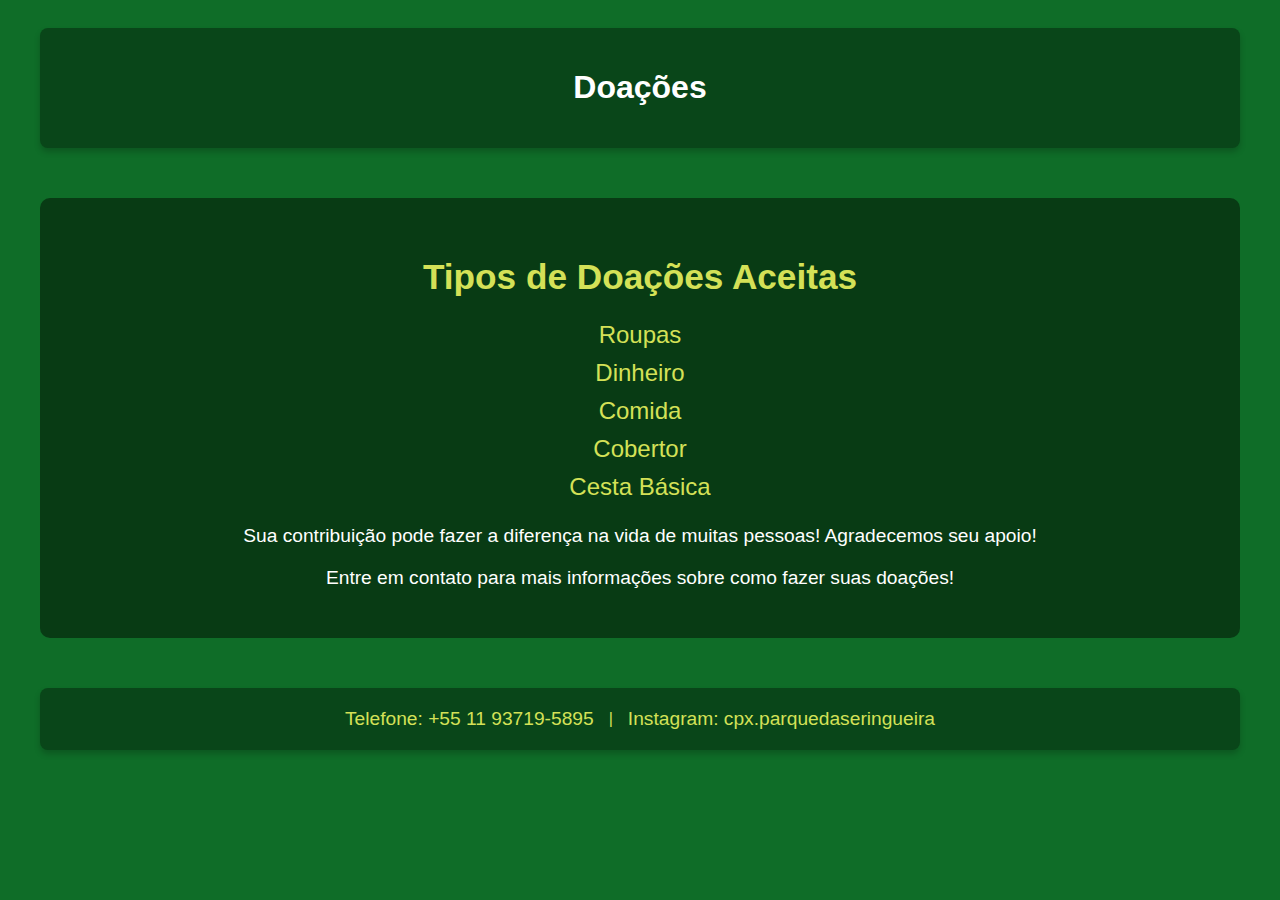
<file: appONG/templates/DoacoesONG.html>
<!DOCTYPE html>
<html lang="pt-BR">
<head>
    <meta charset="UTF-8">
    <meta name="viewport" content="width=device-width, initial-scale=1.0">
    <title>Doações - ONG Parque da Seringueira</title>
    <style>
body {
    font-family: Arial, sans-serif;
    background-color: #0f6d28; 
    color: #ffffff; 
}


.container {
    max-width: 1200px;
    margin: 0 auto;
    padding: 20px;
}


header {
    background-color: #094619; 
    padding: 20px;
    text-align: center;
    color: #ffffff;
    box-shadow: 0 4px 6px rgba(0, 0, 0, 0.2);
    border-radius: 8px;
    margin-bottom: 30px;
}


.donations {
    background-color: #083b14; 
    padding: 30px;
    border-radius: 10px;
    margin-top: 50px;
    text-align: center;
}


.donations h2 {
    font-size: 2.2em;
    color: #d4e157;
    margin-bottom: 20px;
}


.donation-list {
    list-style-type: none;
    padding: 0;
    font-size: 1.5em;
    color: #d4e157;
}


.donation-list li {
    margin: 10px 0;
}


.donation-text {
    font-size: 1.2em;
    color: #ffffff;
    margin-top: 20px;
}


footer {
    text-align: center;
    padding: 20px;
    margin-top: 50px;
    background-color: #094619; 
    color: #d4e157;
    border-radius: 8px;
    box-shadow: 0 4px 6px rgba(0, 0, 0, 0.2);
}


.contact-text {
    font-size: 1.2em;
    color: #ffffff; 
    margin-top: 20px;
}


.footer-content {
    display: flex;
    justify-content: center;
    align-items: center;
    gap: 15px; 
}


.contact-link {
    color: #d4e157; 
    text-decoration: none; 
    font-size: 1.2em; 
    transition: color 0.3s; 
}


.contact-link:hover {
    color: #ffffff; 
    text-decoration: underline; 
}


footer {
    text-align: center;
    padding: 20px;
    margin-top: 50px;
    background-color: #094619; 
    color: #d4e157;
    border-radius: 8px;
    box-shadow: 0 4px 6px rgba(0, 0, 0, 0.2);
}

    </style>
</head>
<body>
    <div class="container">
        <header>
            <div class="header-content">
                <h1>Doações</h1>
            </div>
        </header>


        <section class="donations">
            <h2>Tipos de Doações Aceitas</h2>
            <ul class="donation-list">
                <li>Roupas</li>
                <li>Dinheiro</li>
                <li>Comida</li>
                <li>Cobertor</li>
                <li>Cesta Básica</li>
            </ul>
            <p class="donation-text">Sua contribuição pode fazer a diferença na vida de muitas pessoas! Agradecemos seu apoio!</p>
            <p class="contact-text">Entre em contato para mais informações sobre como fazer suas doações!</p> <!-- Texto de contato -->
        </section>


        <footer>
            <div class="footer-content">
                <a href="https://wa.me/5511937195895" class="contact-link">Telefone: +55 11 93719-5895</a>
                <span>|</span>
                <a href="https://www.instagram.com/cpx.parquedaseringueira?utm_source=qr&igsh=ZGgybDYzejEyNmN5" class="contact-link">Instagram: cpx.parquedaseringueira</a>
            </div>
        </footer>
    </div>
</body>
</html>
</file>
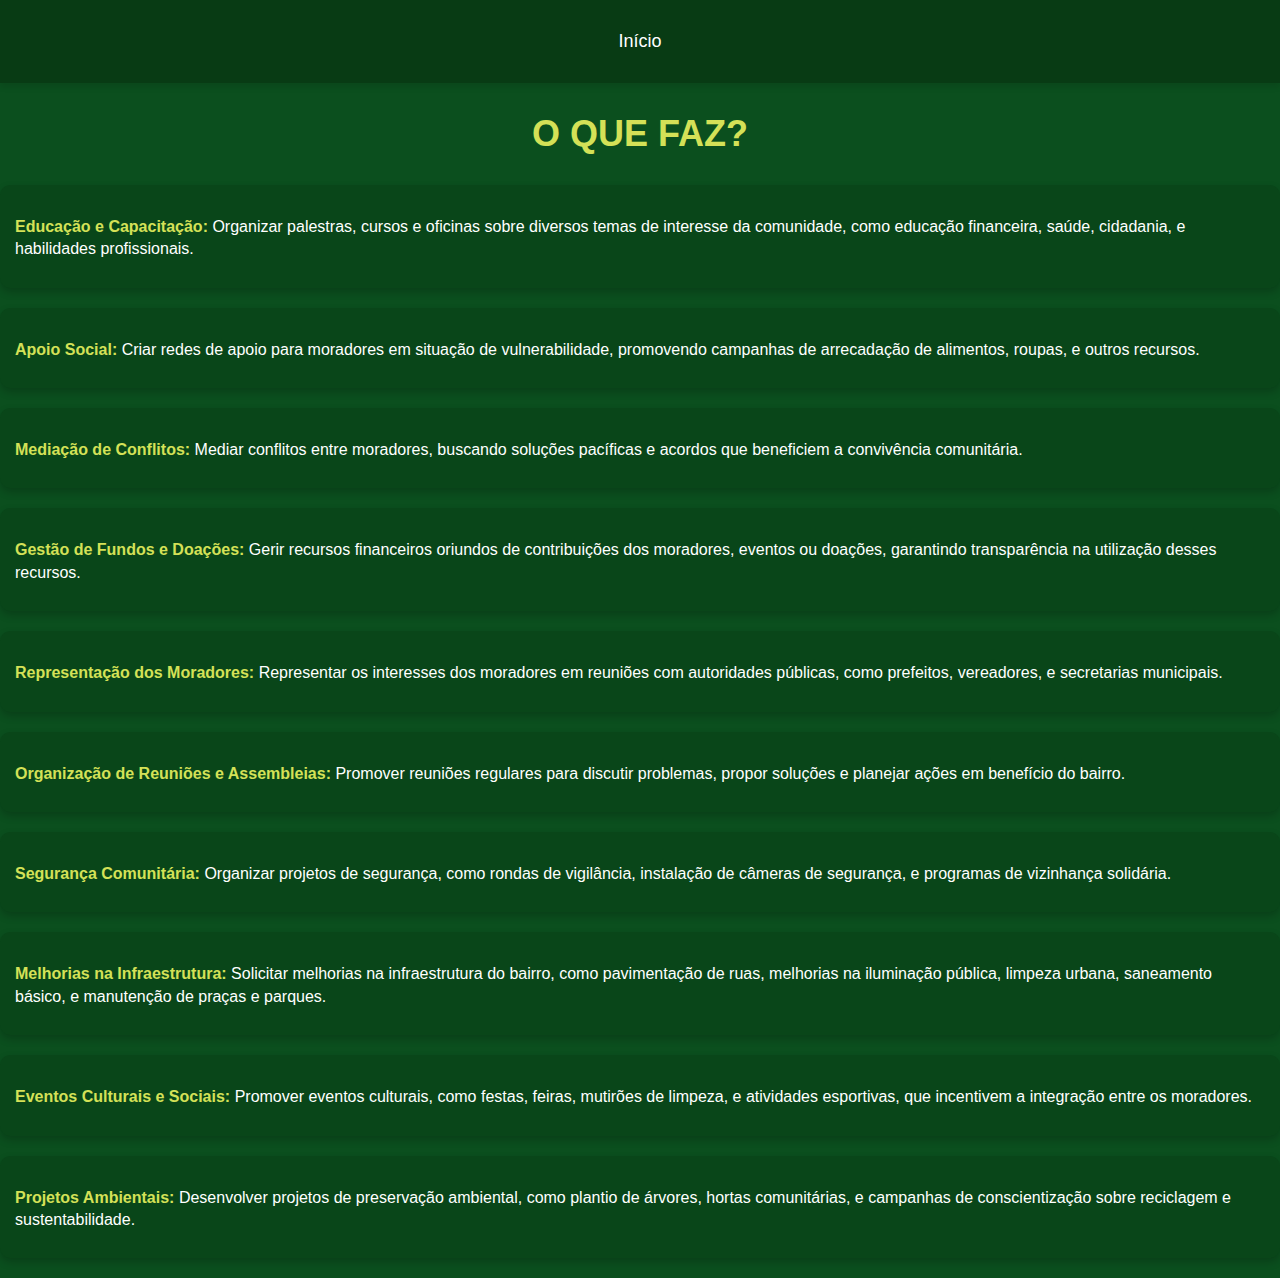
<file: appONG/templates/OqueFaz.html>
<!DOCTYPE html>
<html lang="pt-br">
<head>
    <meta charset="UTF-8">
    <meta name="viewport" content="width=device-width, initial-scale=1.0">
    <title>O que faz?</title>
    <style>
        body {
            background-color: #0b4f1e;
            font-family: Arial, sans-serif;
            color: #ffffff;
            margin: 0;
            padding: 0;
        }
        nav {
            background-color: #083b14;
            padding: 15px;
            box-shadow: 0 4px 6px rgba(0, 0, 0, 0.1);
        }
        nav ul {
            list-style: none;
            padding: 0;
            display: flex;
            justify-content: center;
            gap: 20px;
        }
        nav ul li {
            display: inline;
        }
        nav ul li a {
            color: white;
            text-decoration: none;
            font-size: 18px;
            transition: color 0.3s;
        }
        nav ul li a:hover {
            color: #d4e157;
        }
        h2 {
            font-size: 36px;
            text-align: center;
            color: #d4e157;
            margin-bottom: 30px;
            text-transform: uppercase;
        }
        .container {
            background-color: #094619;
            padding: 15px;
            border-radius: 10px;
            margin-bottom: 20px;
            box-shadow: 0px 4px 8px rgba(0, 0, 0, 0.2);
            transition: transform 0.3s, box-shadow 0.3s;
        }

        .container:hover {
            transform: scale(1.02);
            box-shadow: 0px 6px 12px rgba(0, 0, 0, 0.3);
        }

        .container p {
            margin-bottom: 12px;
            font-size: 16px;
            line-height: 1.4;
        }

        .title {
            font-weight: bold;
            color: #d4e157;
        }

        @media (max-width: 768px) {
            h2 {
                font-size: 28px;
            }

            .container p {
                font-size: 14px;
            }
        }
    </style>
</head>
<body>
    <nav>
        <ul>
            <li><a href="{% url 'homepage' %}">Início</a></li>
        </ul>
    </nav>
    <h2>O que faz?</h2>
    <div class="container">
        <p><span class="title">Educação e Capacitação:</span> Organizar palestras, cursos e oficinas sobre diversos temas de interesse da comunidade, como educação financeira, saúde, cidadania, e habilidades profissionais.</p>
    </div>
    <div class="container">
        <p><span class="title">Apoio Social:</span> Criar redes de apoio para moradores em situação de vulnerabilidade, promovendo campanhas de arrecadação de alimentos, roupas, e outros recursos.</p>
    </div>
    <div class="container">
        <p><span class="title">Mediação de Conflitos:</span> Mediar conflitos entre moradores, buscando soluções pacíficas e acordos que beneficiem a convivência comunitária.</p>
    </div>
    <div class="container">
        <p><span class="title">Gestão de Fundos e Doações:</span> Gerir recursos financeiros oriundos de contribuições dos moradores, eventos ou doações, garantindo transparência na utilização desses recursos.</p>
    </div>
    <div class="container">
        <p><span class="title">Representação dos Moradores:</span> Representar os interesses dos moradores em reuniões com autoridades públicas, como prefeitos, vereadores, e secretarias municipais.</p>
    </div>
    <div class="container">
        <p><span class="title">Organização de Reuniões e Assembleias:</span> Promover reuniões regulares para discutir problemas, propor soluções e planejar ações em benefício do bairro.</p>
    </div>
    <div class="container">
        <p><span class="title">Segurança Comunitária:</span> Organizar projetos de segurança, como rondas de vigilância, instalação de câmeras de segurança, e programas de vizinhança solidária.</p>
    </div>
    <div class="container">
        <p><span class="title">Melhorias na Infraestrutura:</span> Solicitar melhorias na infraestrutura do bairro, como pavimentação de ruas, melhorias na iluminação pública, limpeza urbana, saneamento básico, e manutenção de praças e parques.</p>
    </div>
    <div class="container">
        <p><span class="title">Eventos Culturais e Sociais:</span> Promover eventos culturais, como festas, feiras, mutirões de limpeza, e atividades esportivas, que incentivem a integração entre os moradores.</p>
    </div>
    <div class="container">
        <p><span class="title">Projetos Ambientais:</span> Desenvolver projetos de preservação ambiental, como plantio de árvores, hortas comunitárias, e campanhas de conscientização sobre reciclagem e sustentabilidade.</p>
    </div>
</body>
</html>
</file>
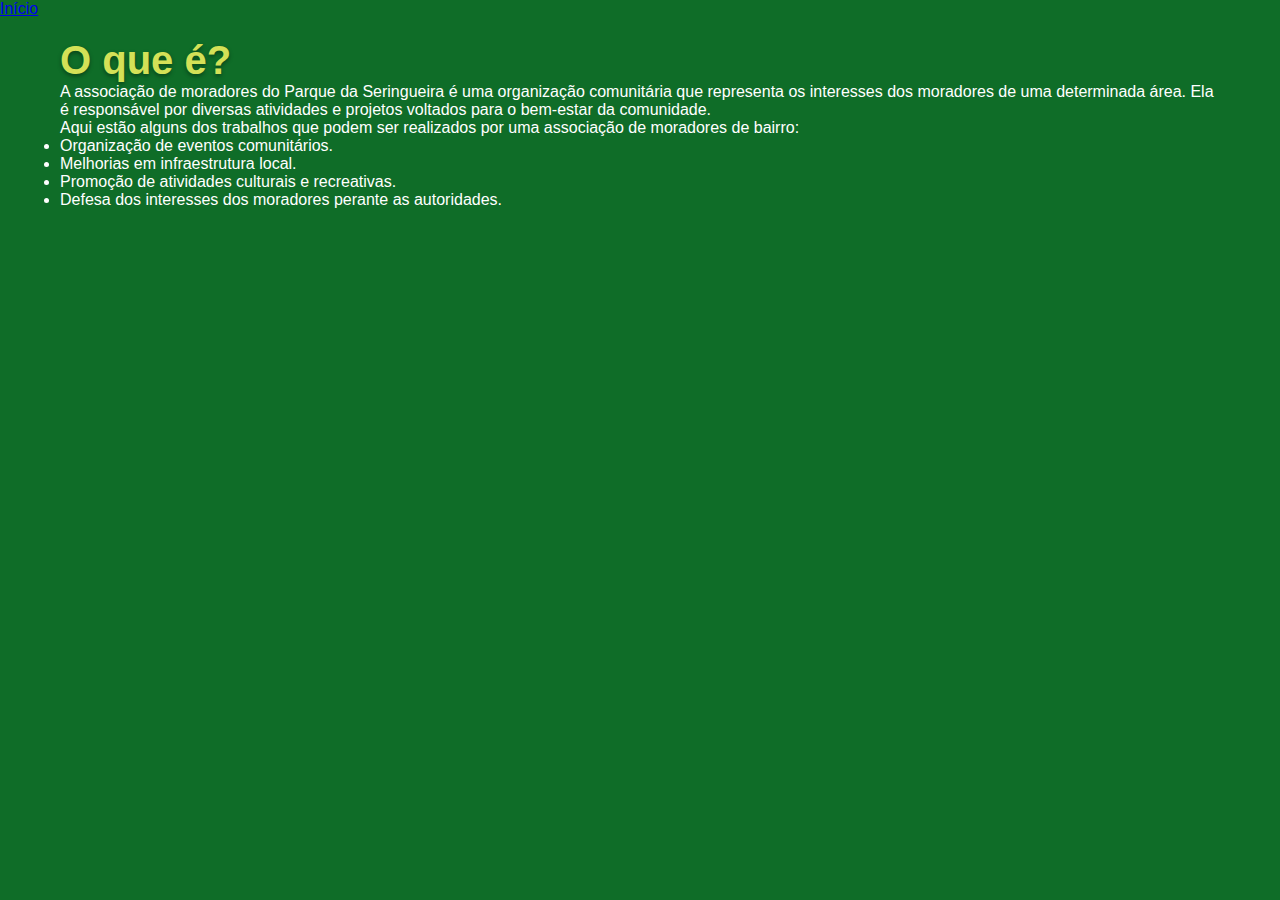
<file: appONG/templates/OqueONG.html>
<!DOCTYPE html>
<html lang="pt-BR">
<head>
    <meta charset="UTF-8">
    <meta name="viewport" content="width=device-width, initial-scale=1.0">
    <title>O que é?</title>
    <style>
* {
    margin: 0;
    padding: 0;
    box-sizing: border-box;
}

body {
    font-family: Arial, sans-serif;
    background-color: #0f6d28;
    margin: 0;
    padding: 0;
    color: #ffffff;
}

.container {
    max-width: 1200px;
    margin: 0 auto;
    padding: 20px;
}

header {
    background-color: #094619;
    padding: 20px;
    text-align: center;
    color: #ffffff;
    box-shadow: 0 4px 6px rgba(0, 0, 0, 0.2);
    border-radius: 8px;
    margin-bottom: 30px;
}


.header-content {
    display: flex;
    align-items: center;
    justify-content: center;
    gap: 20px;
}


.logo {
    width: 80px;
    height: 80px;
    border-radius: 50%;
    box-shadow: 0 4px 6px rgba(0, 0, 0, 0.2);
    transition: transform 0.3s;
}


.logo:hover {
    transform: scale(1.1);
}


h1 {
    font-size: 2.5em;
    margin: 0;
    color: #d4e157;
    text-shadow: 0 2px 4px rgba(0, 0, 0, 0.4);
}

.info {
    display: flex;
    justify-content: space-around;
    margin: 30px 0;
}

.info-block {
    width: 45%;
    text-align: center;
    background-color: #0b4f1e;
    padding: 20px;
    border-radius: 10px;
    box-shadow: 0px 4px 8px rgba(0, 0, 0, 0.2);
    transition: transform 0.3s, box-shadow 0.3s;
}

.info-block:hover {
    transform: scale(1.05);
    box-shadow: 0px 6px 12px rgba(0, 0, 0, 0.3);
}

.info-btn {
    display: inline-block;
    padding: 10px 20px;
    margin-bottom: 15px;
    font-size: 1.5em;
    color: #ffffff;
    background-color: #094619;
    border: none;
    border-radius: 8px;
    cursor: pointer;
    transition: background-color 0.3s ease, transform 0.3s;
}

.info-btn:hover {
    background-color: #d4e157;
    color: #083b14;
    transform: translateY(-2px);
}

.info-img {
    width: 100%;
    height: auto;
    margin-top: 15px;
    border-radius: 8px;
    box-shadow: 0px 4px 8px rgba(0, 0, 0, 0.1);
    transition: transform 0.3s;
}

.info-img:hover {
    transform: scale(1.02);
}

.info-text {
    font-size: 1.1em;
    margin-top: 15px;
    line-height: 1.5;
    color: #d4e157;
}

.mission {
    background-color: #083b14;
    padding: 30px;
    border-radius: 10px;
    margin-top: 50px;
    text-align: center;
}

.mission h2 {
    font-size: 2.2em;
    color: #d4e157;
    margin-bottom: 20px;
}

.mission p {
    font-size: 1.2em;
    color: #ffffff;
}

footer {
    text-align: center;
    padding: 20px;
    margin-top: 50px;
    background-color: #094619;
    color: #d4e157;
    border-radius: 8px;
    box-shadow: 0 4px 6px rgba(0, 0, 0, 0.2);
}

footer p {
    margin: 0;
}

@media (max-width: 768px) {
    .info {
        flex-direction: column;
        align-items: center;
    }

    .info-block {
        width: 90%;
        margin-bottom: 20px;
    }

    h1 {
        font-size: 2em;
    }

    .mission h2 {
        font-size: 1.8em;
    }

    .mission p {
        font-size: 1em;
    }
}

.donate-btn {
    padding: 10px 20px;
    margin-left: 20px;
    font-size: 1.5em;
    color: #ffffff;
    background-color: #d4e157; 
    border: none;
    border-radius: 8px;
    cursor: pointer;
    transition: background-color 0.3s ease, transform 0.3s;
}

.donate-btn:hover {
    background-color: #094619; 
    color: #d4e157; 
    transform: translateY(-2px);
}

.footer-content {
    display: flex;
    justify-content: center;
    align-items: center;
    gap: 15px; 
}

.contact-link {
    color: #d4e157; 
    text-decoration: none; 
    font-size: 1.2em; 
    transition: color 0.3s; 
}

.contact-link:hover {
    color: #ffffff; 
    text-decoration: underline; 
}

footer {
    text-align: center;
    padding: 20px;
    margin-top: 50px;
    background-color: #094619;
    color: #d4e157;
    border-radius: 8px;
    box-shadow: 0 4px 6px rgba(0, 0, 0, 0.2);
}
    </style>
</head>
<body>
    <nav>
        <ul>
            <li><a href="{% url 'homepage' %}">Início</a></li>
        </ul>
    </nav>
    <div class="container">
        <h1>O que é?</h1>
        <div class="description">
            <p>A associação de moradores do Parque da Seringueira é uma organização comunitária que representa os interesses dos moradores de uma determinada área. Ela é responsável por diversas atividades e projetos voltados para o bem-estar da comunidade.</p>
            <p>Aqui estão alguns dos trabalhos que podem ser realizados por uma associação de moradores de bairro:</p>
            <ul>
                <li>Organização de eventos comunitários.</li>
                <li>Melhorias em infraestrutura local.</li>
                <li>Promoção de atividades culturais e recreativas.</li>
                <li>Defesa dos interesses dos moradores perante as autoridades.</li>
            </ul>
        </div>
    </div>
</body>
</html>
</file>
